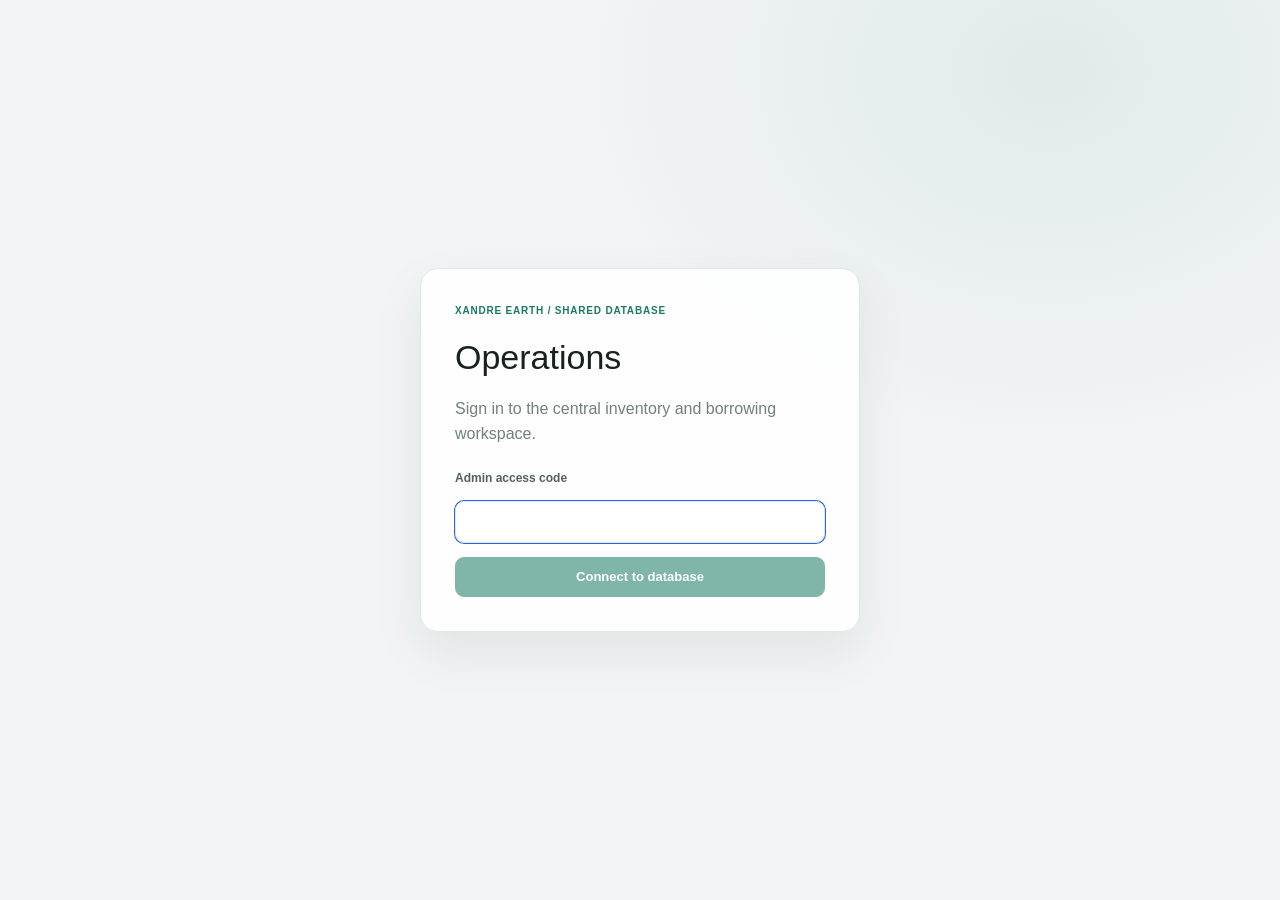
<file: site/index.html>
<!DOCTYPE html>
<html lang="en">
<head>
  <meta charset="UTF-8" />
  <meta name="viewport" content="width=device-width, initial-scale=1.0" />
  <meta name="description" content="Xandre Earth is an offline-first Windows inventory management system built with Electron, React, Prisma, Tailwind, and Framer Motion." />
  <title>Xandre Earth</title>
  <link rel="preconnect" href="https://fonts.googleapis.com" />
  <link rel="preconnect" href="https://fonts.gstatic.com" crossorigin />
  <link href="https://fonts.googleapis.com/css2?family=DM+Sans:wght@400;500;600;700&family=Space+Grotesk:wght@500;600;700&display=swap" rel="stylesheet" />
  <meta http-equiv="Content-Security-Policy" content="default-src 'self'; script-src 'self' 'unsafe-inline'; style-src 'self' 'unsafe-inline' https://fonts.googleapis.com; font-src 'self' https://fonts.gstatic.com; img-src 'self' data:; connect-src 'self' https://*.supabase.co">
  <link rel="icon" type="image/png" href="./icon-Dljq1-Uz.png" />
  <script type="module" crossorigin src="./main-DgoYyPtP.js"></script>
  <link rel="modulepreload" crossorigin href="./remoteSync-DKPFBC-O.js">
  <link rel="modulepreload" crossorigin href="./vendor-DUgXOgZO.js">
  <link rel="stylesheet" crossorigin href="./main-Dbz6bWvV.css">
</head>
<body class="bg-white text-slate-900 antialiased">
  <div id="root"></div>
  <script>
    // Polyfill `require` to avoid runtime ReferenceError from some CJS-leaning vendor code.
    if (typeof window.require === 'undefined') {
      // Minimal safe stub that returns an empty object for unknown modules.
      window.require = function() { return {}; };
    }
  </script>
</body>
</html>
</file>
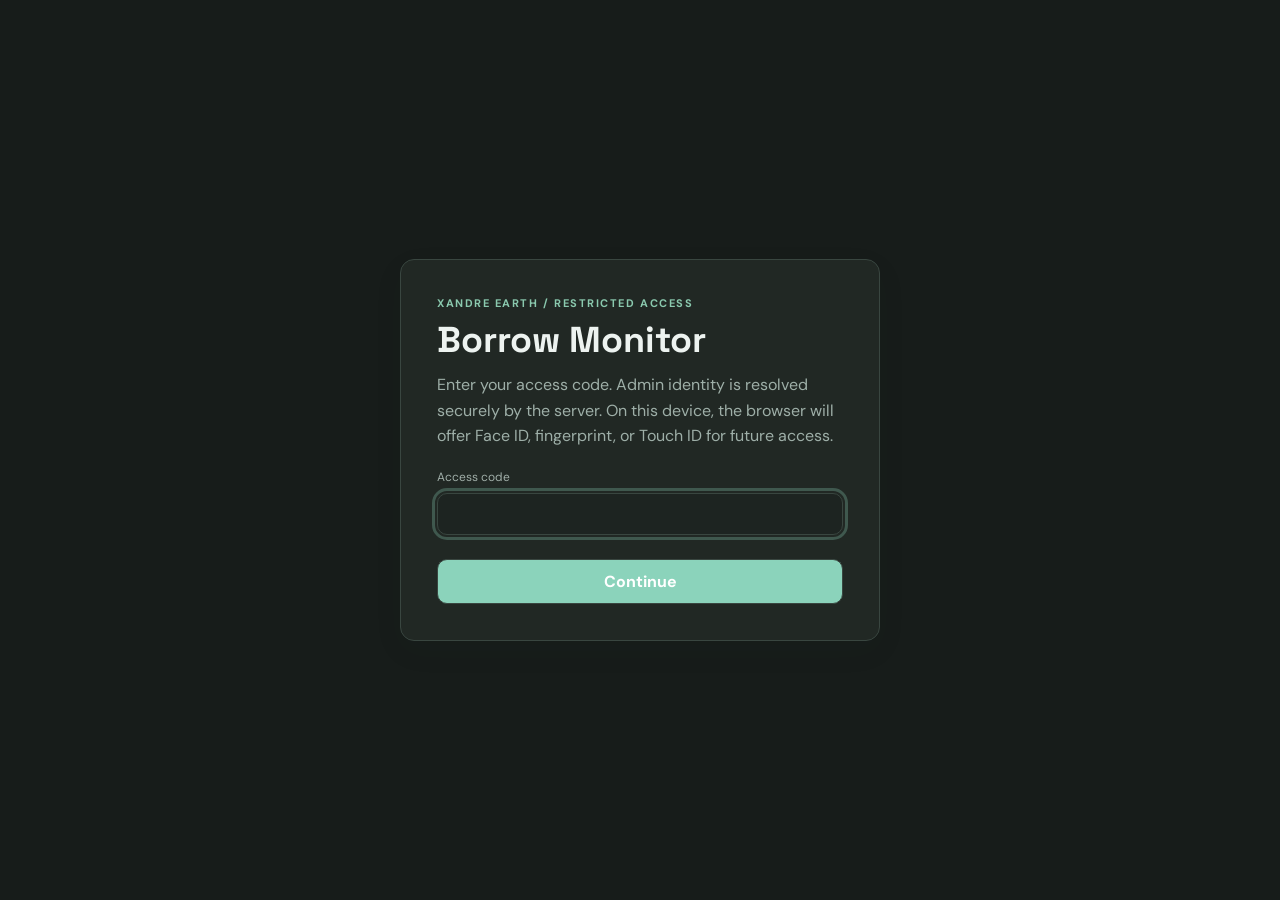
<file: site/borrow-dashboard.html>
<!DOCTYPE html>
<html lang="en">
<head>
  <meta charset="UTF-8" />
  <meta name="viewport" content="width=device-width, initial-scale=1.0" />
  <meta name="description" content="Remote Xandre Earth borrow monitor" />
  <title>Xandre Earth | Borrow Monitor</title>
  <script type="module" crossorigin src="./borrowDashboard-DJzR98Ar.js"></script>
  <link rel="modulepreload" crossorigin href="./remoteSync-DKPFBC-O.js">
  <link rel="modulepreload" crossorigin href="./vendor-DUgXOgZO.js">
  <link rel="stylesheet" crossorigin href="./borrowDashboard-B-9MvEcV.css">
</head>
<body>
  <div id="root"></div>
</body>
</html>
</file>
<file: site/main-Dbz6bWvV.css>
*,:before,:after,::backdrop{--tw-border-spacing-x:0;--tw-border-spacing-y:0;--tw-translate-x:0;--tw-translate-y:0;--tw-rotate:0;--tw-skew-x:0;--tw-skew-y:0;--tw-scale-x:1;--tw-scale-y:1;--tw-pan-x: ;--tw-pan-y: ;--tw-pinch-zoom: ;--tw-scroll-snap-strictness:proximity;--tw-gradient-from-position: ;--tw-gradient-via-position: ;--tw-gradient-to-position: ;--tw-ordinal: ;--tw-slashed-zero: ;--tw-numeric-figure: ;--tw-numeric-spacing: ;--tw-numeric-fraction: ;--tw-ring-inset: ;--tw-ring-offset-width:0px;--tw-ring-offset-color:#fff;--tw-ring-color:#3b82f680;--tw-ring-offset-shadow:0 0 #0000;--tw-ring-shadow:0 0 #0000;--tw-shadow:0 0 #0000;--tw-shadow-colored:0 0 #0000;--tw-blur: ;--tw-brightness: ;--tw-contrast: ;--tw-grayscale: ;--tw-hue-rotate: ;--tw-invert: ;--tw-saturate: ;--tw-sepia: ;--tw-drop-shadow: ;--tw-backdrop-blur: ;--tw-backdrop-brightness: ;--tw-backdrop-contrast: ;--tw-backdrop-grayscale: ;--tw-backdrop-hue-rotate: ;--tw-backdrop-invert: ;--tw-backdrop-opacity: ;--tw-backdrop-saturate: ;--tw-backdrop-sepia: ;--tw-contain-size: ;--tw-contain-layout: ;--tw-contain-paint: ;--tw-contain-style: }*,:before,:after{box-sizing:border-box;border:0 solid #e5e7eb}:before,:after{--tw-content:""}html,:host{-webkit-text-size-adjust:100%;tab-size:4;font-feature-settings:normal;font-variation-settings:normal;-webkit-tap-highlight-color:transparent;font-family:ui-sans-serif,system-ui,sans-serif,Apple Color Emoji,Segoe UI Emoji,Segoe UI Symbol,Noto Color Emoji;line-height:1.5}body{line-height:inherit;margin:0}hr{height:0;color:inherit;border-top-width:1px}abbr:where([title]){-webkit-text-decoration:underline dotted;text-decoration:underline dotted}h1,h2,h3,h4,h5,h6{font-size:inherit;font-weight:inherit}a{color:inherit;-webkit-text-decoration:inherit;text-decoration:inherit}b,strong{font-weight:bolder}code,kbd,samp,pre{font-feature-settings:normal;font-variation-settings:normal;font-family:ui-monospace,SFMono-Regular,Menlo,Monaco,Consolas,Liberation Mono,Courier New,monospace;font-size:1em}small{font-size:80%}sub,sup{vertical-align:baseline;font-size:75%;line-height:0;position:relative}sub{bottom:-.25em}sup{top:-.5em}table{text-indent:0;border-color:inherit;border-collapse:collapse}button,input,optgroup,select,textarea{font-feature-settings:inherit;font-variation-settings:inherit;font-family:inherit;font-size:100%;font-weight:inherit;line-height:inherit;letter-spacing:inherit;color:inherit;margin:0;padding:0}button,select{text-transform:none}button,input:where([type=button]),input:where([type=reset]),input:where([type=submit]){-webkit-appearance:button;background-color:#0000;background-image:none}:-moz-focusring{outline:auto}:-moz-ui-invalid{box-shadow:none}progress{vertical-align:baseline}::-webkit-inner-spin-button{height:auto}::-webkit-outer-spin-button{height:auto}[type=search]{-webkit-appearance:textfield;outline-offset:-2px}::-webkit-search-decoration{-webkit-appearance:none}::-webkit-file-upload-button{-webkit-appearance:button;font:inherit}summary{display:list-item}blockquote,dl,dd,h1,h2,h3,h4,h5,h6,hr,figure,p,pre{margin:0}fieldset{margin:0;padding:0}legend{padding:0}ol,ul,menu{margin:0;padding:0;list-style:none}dialog{padding:0}textarea{resize:vertical}input::-moz-placeholder{opacity:1;color:#9ca3af}textarea::-moz-placeholder{opacity:1;color:#9ca3af}input::placeholder,textarea::placeholder{opacity:1;color:#9ca3af}button,[role=button]{cursor:pointer}:disabled{cursor:default}img,svg,video,canvas,audio,iframe,embed,object{vertical-align:middle;display:block}img,video{max-width:100%;height:auto}[hidden]:where(:not([hidden=until-found])){display:none}input:where([type=text]),input:where(:not([type])),input:where([type=email]),input:where([type=url]),input:where([type=password]),input:where([type=number]),input:where([type=date]),input:where([type=datetime-local]),input:where([type=month]),input:where([type=search]),input:where([type=tel]),input:where([type=time]),input:where([type=week]),select:where([multiple]),textarea,select{appearance:none;--tw-shadow:0 0 #0000;background-color:#fff;border-width:1px;border-color:#6b7280;border-radius:0;padding:.5rem .75rem;font-size:1rem;line-height:1.5rem}input:where([type=text]):focus,input:where(:not([type])):focus,input:where([type=email]):focus,input:where([type=url]):focus,input:where([type=password]):focus,input:where([type=number]):focus,input:where([type=date]):focus,input:where([type=datetime-local]):focus,input:where([type=month]):focus,input:where([type=search]):focus,input:where([type=tel]):focus,input:where([type=time]):focus,input:where([type=week]):focus,select:where([multiple]):focus,textarea:focus,select:focus{outline-offset:2px;--tw-ring-inset:var(--tw-empty, );--tw-ring-offset-width:0px;--tw-ring-offset-color:#fff;--tw-ring-color:#2563eb;--tw-ring-offset-shadow:var(--tw-ring-inset) 0 0 0 var(--tw-ring-offset-width) var(--tw-ring-offset-color);--tw-ring-shadow:var(--tw-ring-inset) 0 0 0 calc(1px + var(--tw-ring-offset-width)) var(--tw-ring-color);box-shadow:var(--tw-ring-offset-shadow), var(--tw-ring-shadow), var(--tw-shadow);border-color:#2563eb;outline:2px solid #0000}input::-moz-placeholder{color:#6b7280;opacity:1}textarea::-moz-placeholder{color:#6b7280;opacity:1}::-webkit-datetime-edit-fields-wrapper{padding:0}::-webkit-date-and-time-value{min-height:1.5em;text-align:inherit}::-webkit-datetime-edit{display:inline-flex}::-webkit-datetime-edit{padding-top:0;padding-bottom:0}::-webkit-datetime-edit-year-field{padding-top:0;padding-bottom:0}::-webkit-datetime-edit-month-field{padding-top:0;padding-bottom:0}::-webkit-datetime-edit-day-field{padding-top:0;padding-bottom:0}::-webkit-datetime-edit-hour-field{padding-top:0;padding-bottom:0}::-webkit-datetime-edit-minute-field{padding-top:0;padding-bottom:0}::-webkit-datetime-edit-second-field{padding-top:0;padding-bottom:0}::-webkit-datetime-edit-millisecond-field{padding-top:0;padding-bottom:0}::-webkit-datetime-edit-meridiem-field{padding-top:0;padding-bottom:0}select{-webkit-print-color-adjust:exact;print-color-adjust:exact;background-image:url("data:image/svg+xml,%3csvg xmlns='http://www.w3.org/2000/svg' fill='none' viewBox='0 0 20 20'%3e%3cpath stroke='%236b7280' stroke-linecap='round' stroke-linejoin='round' stroke-width='1.5' d='M6 8l4 4 4-4'/%3e%3c/svg%3e");background-position:right .5rem center;background-repeat:no-repeat;background-size:1.5em 1.5em;padding-right:2.5rem}select:where([multiple]),select:where([size]:not([size="1"])){background-image:initial;background-position:initial;background-repeat:unset;background-size:initial;-webkit-print-color-adjust:unset;print-color-adjust:unset;padding-right:.75rem}input:where([type=checkbox]),input:where([type=radio]){appearance:none;-webkit-print-color-adjust:exact;print-color-adjust:exact;vertical-align:middle;-webkit-user-select:none;user-select:none;color:#2563eb;--tw-shadow:0 0 #0000;background-color:#fff;background-origin:border-box;border-width:1px;border-color:#6b7280;flex-shrink:0;width:1rem;height:1rem;padding:0;display:inline-block}input:where([type=checkbox]){border-radius:0}input:where([type=radio]){border-radius:100%}input:where([type=checkbox]):focus,input:where([type=radio]):focus{outline-offset:2px;--tw-ring-inset:var(--tw-empty, );--tw-ring-offset-width:2px;--tw-ring-offset-color:#fff;--tw-ring-color:#2563eb;--tw-ring-offset-shadow:var(--tw-ring-inset) 0 0 0 var(--tw-ring-offset-width) var(--tw-ring-offset-color);--tw-ring-shadow:var(--tw-ring-inset) 0 0 0 calc(2px + var(--tw-ring-offset-width)) var(--tw-ring-color);box-shadow:var(--tw-ring-offset-shadow), var(--tw-ring-shadow), var(--tw-shadow);outline:2px solid #0000}input:where([type=checkbox]):checked,input:where([type=radio]):checked{background-color:currentColor;background-position:50%;background-repeat:no-repeat;background-size:100% 100%;border-color:#0000}input:where([type=checkbox]):checked{background-image:url("data:image/svg+xml,%3csvg viewBox='0 0 16 16' fill='white' xmlns='http://www.w3.org/2000/svg'%3e%3cpath d='M12.207 4.793a1 1 0 010 1.414l-5 5a1 1 0 01-1.414 0l-2-2a1 1 0 011.414-1.414L6.5 9.086l4.293-4.293a1 1 0 011.414 0z'/%3e%3c/svg%3e")}@media (forced-colors:active){input:where([type=checkbox]):checked{appearance:auto}}input:where([type=radio]):checked{background-image:url("data:image/svg+xml,%3csvg viewBox='0 0 16 16' fill='white' xmlns='http://www.w3.org/2000/svg'%3e%3ccircle cx='8' cy='8' r='3'/%3e%3c/svg%3e")}@media (forced-colors:active){input:where([type=radio]):checked{appearance:auto}}input:where([type=checkbox]):checked:hover,input:where([type=checkbox]):checked:focus,input:where([type=radio]):checked:hover,input:where([type=radio]):checked:focus{background-color:currentColor;border-color:#0000}input:where([type=checkbox]):indeterminate{background-color:currentColor;background-image:url("data:image/svg+xml,%3csvg xmlns='http://www.w3.org/2000/svg' fill='none' viewBox='0 0 16 16'%3e%3cpath stroke='white' stroke-linecap='round' stroke-linejoin='round' stroke-width='2' d='M4 8h8'/%3e%3c/svg%3e");background-position:50%;background-repeat:no-repeat;background-size:100% 100%;border-color:#0000}@media (forced-colors:active){input:where([type=checkbox]):indeterminate{appearance:auto}}input:where([type=checkbox]):indeterminate:hover,input:where([type=checkbox]):indeterminate:focus{background-color:currentColor;border-color:#0000}input:where([type=file]){background:unset;border-color:inherit;font-size:unset;line-height:inherit;border-width:0;border-radius:0;padding:0}input:where([type=file]):focus{outline:1px solid buttontext;outline:1px auto -webkit-focus-ring-color}.container{width:100%}@media (width>=640px){.container{max-width:640px}}@media (width>=768px){.container{max-width:768px}}@media (width>=1024px){.container{max-width:1024px}}@media (width>=1280px){.container{max-width:1280px}}@media (width>=1536px){.container{max-width:1536px}}.visible{visibility:visible}.collapse{visibility:collapse}.static{position:static}.fixed{position:fixed}.relative{position:relative}.block{display:block}.inline-block{display:inline-block}.flex{display:flex}.table{display:table}.grid{display:grid}.transform{transform:translate(var(--tw-translate-x), var(--tw-translate-y)) rotate(var(--tw-rotate)) skewX(var(--tw-skew-x)) skewY(var(--tw-skew-y)) scaleX(var(--tw-scale-x)) scaleY(var(--tw-scale-y))}.resize{resize:both}.border{border-width:1px}.bg-white{--tw-bg-opacity:1;background-color:rgb(255 255 255/var(--tw-bg-opacity,1))}.uppercase{text-transform:uppercase}.text-slate-900{--tw-text-opacity:1;color:rgb(15 23 42/var(--tw-text-opacity,1))}.antialiased{-webkit-font-smoothing:antialiased;-moz-osx-font-smoothing:grayscale}.blur{--tw-blur:blur(8px);filter:var(--tw-blur) var(--tw-brightness) var(--tw-contrast) var(--tw-grayscale) var(--tw-hue-rotate) var(--tw-invert) var(--tw-saturate) var(--tw-sepia) var(--tw-drop-shadow)}.filter{filter:var(--tw-blur) var(--tw-brightness) var(--tw-contrast) var(--tw-grayscale) var(--tw-hue-rotate) var(--tw-invert) var(--tw-saturate) var(--tw-sepia) var(--tw-drop-shadow)}.transition{transition-property:color,background-color,border-color,text-decoration-color,fill,stroke,opacity,box-shadow,transform,filter,-webkit-backdrop-filter,backdrop-filter;transition-duration:.15s;transition-timing-function:cubic-bezier(.4,0,.2,1)}:root{--lightningcss-light: ;--lightningcss-dark:initial;color-scheme:dark;color:#f8fafc;background-color:#0f172a;font-family:Inter,ui-sans-serif,system-ui,-apple-system,BlinkMacSystemFont,Segoe UI,sans-serif}.app-shell.theme-light{color:#0f172a!important;background:#fff!important}.app-shell.theme-light .icon-nav-button{color:#1e40af;border-color:#1e40af}.app-shell.theme-light .icon-nav-button[data-active=true]{color:#1e40af;background:#dbeafe}.app-shell.theme-light .ledger-header-title,.app-shell.theme-light .ledger-header th{color:#0f172a!important}.app-shell.theme-dark{color:#f8fafc!important;background:#090d16!important}.borrow-monitor-panel{color:#fff}.app-shell.theme-light .borrow-monitor-panel,.app-shell.theme-light .borrow-monitor-panel input,.app-shell.theme-light .borrow-monitor-panel select,.app-shell.theme-light .borrow-monitor-panel textarea,.app-shell.theme-light .borrow-monitor-panel .borrow-quantity-input{color:#000!important;background:#fff!important}.app-shell.theme-light .borrow-monitor-panel input::-moz-placeholder{color:#475569!important}.app-shell.theme-light .borrow-monitor-panel textarea::-moz-placeholder{color:#475569!important}.app-shell.theme-light .borrow-monitor-panel input::placeholder,.app-shell.theme-light .borrow-monitor-panel textarea::placeholder{color:#475569!important}.app-shell.theme-light .borrow-monitor-panel .borrow-register-table th,.app-shell.theme-light .borrow-monitor-panel .borrow-register-table td,.app-shell.theme-light .borrow-monitor-panel .borrow-register-table td span,.app-shell.theme-light .borrow-monitor-panel .borrow-register-table td div{color:#000!important}.app-shell.theme-light .borrow-monitor-panel .borrow-register-table .borrow-register-pin-selection,.app-shell.theme-light .borrow-monitor-panel .borrow-register-table .borrow-register-pin-operator,.app-shell.theme-light .borrow-monitor-panel .borrow-register-table .borrow-register-pin-item,.app-shell.theme-light .borrow-monitor-panel .borrow-register-table .borrow-register-pin-resolution{background:#fff!important}.app-shell.theme-dark .borrow-monitor-panel .borrow-register-table .borrow-register-pin-selection,.app-shell.theme-dark .borrow-monitor-panel .borrow-register-table .borrow-register-pin-operator,.app-shell.theme-dark .borrow-monitor-panel .borrow-register-table .borrow-register-pin-item,.app-shell.theme-dark .borrow-monitor-panel .borrow-register-table .borrow-register-pin-resolution{background:#010605!important}.app-shell.theme-light .borrow-monitor-panel .metadata-tag{color:#475569!important}.app-shell.theme-dark .borrow-monitor-panel .metadata-tag{color:#94a3b8!important}.app-shell.theme-light .borrow-monitor-panel .item-search-suggestion{color:#000!important;background:#fff!important;border-color:#0f766e!important}.app-shell.theme-light .borrow-search-results{background:#fff!important}.app-shell.theme-light .borrow-monitor-panel .item-search-suggestion span,.app-shell.theme-light .borrow-monitor-panel .item-search-suggestion div{color:#000!important}.app-shell.theme-light .borrow-monitor-panel .item-search-suggestion .metadata-tag{color:#475569!important}.app-shell.theme-light .borrow-monitor-panel .item-search-suggestion .borrow-inline-add input{color:#000!important;background:#fff!important}.app-shell.theme-dark .borrow-monitor-panel .item-search-suggestion{color:#fff!important;background:#020d0a!important;border-color:#0fc!important}.app-shell.theme-dark .borrow-search-results{background:#010605!important}.app-shell.theme-dark .borrow-monitor-panel .item-search-suggestion span,.app-shell.theme-dark .borrow-monitor-panel .item-search-suggestion div{color:#fff!important}.app-shell.theme-dark .borrow-monitor-panel .item-search-suggestion .metadata-tag{color:#94a3b8!important}.selected-borrow-list{color:#fff}.app-shell.theme-light .selected-borrow-list{color:#000!important;background:#fff!important}.app-shell.theme-light .selected-borrow-list .selected-borrow-item-label,.app-shell.theme-light .selected-borrow-list .selected-borrow-empty{color:#000!important}.app-shell.theme-light .selected-borrow-list .selected-borrow-available{color:#475569!important}.app-shell.theme-dark .selected-borrow-list{color:#fff!important;background:#020d0a!important}.app-shell.theme-dark .selected-borrow-list .selected-borrow-item-label{color:#fff!important}.app-shell.theme-dark .selected-borrow-list .selected-borrow-available,.app-shell.theme-dark .selected-borrow-list .selected-borrow-empty{color:#cbd5e1!important}.app-shell.theme-light .borrow-monitor-panel .borrow-inline-add input,.app-shell.theme-light .borrow-monitor-panel .borrow-quantity-input{color:#000!important;background:#fff!important}.app-shell.theme-dark .borrow-monitor-panel .borrow-inline-add input,.app-shell.theme-dark .borrow-monitor-panel .borrow-quantity-input{color:#fff!important;background:#020d0a!important}.app-shell.theme-light .borrow-register-table thead tr{background:#f8fafc!important}.app-shell.theme-dark .borrow-register-table thead tr{background:#06231f!important}html{scroll-behavior:smooth}body{color:#000;background:#fff;min-height:100vh;margin:0}*{box-sizing:border-box}::selection{color:#0f172a;background:#38bdf82e}button,input,select,textarea{transition:all .24s}input::-moz-placeholder{color:#94a3b8;opacity:1}textarea::-moz-placeholder{color:#94a3b8;opacity:1}input::placeholder,textarea::placeholder{color:#94a3b8;opacity:1}input:disabled,select:disabled,textarea:disabled{color:#cbd5e1;opacity:1;background-color:#1e293b}[style*="rgb(1, 6, 5)"],[style*="rgb(2, 13, 10)"],[style*="rgb(2, 18, 21)"],[style*="rgb(15, 23, 42)"],[style*="rgb(17, 24, 39)"],[style*="rgb(2, 6, 23)"],[style*=\#010605],[style*=\#020d0a],[style*=\#021215],[style*=\#0f172a],[style*=\#111827],[style*=\#020617],.nav-control-label{color:#fff!important}.dashboard-header{border-bottom:2px solid #0fc;justify-content:space-between;align-items:flex-start;gap:16px;margin-bottom:20px;padding-bottom:16px;display:flex;position:relative}.dashboard-header-main{flex-direction:column;gap:6px;min-width:0;display:flex}.dashboard-header-controls{flex-direction:column;justify-content:center;align-items:flex-end;gap:8px;min-width:0;display:flex}.dashboard-header-top-row,.dashboard-header-bottom-row,.auth-control-row{flex-wrap:wrap;justify-content:flex-end;align-items:center;gap:8px;display:flex}.dashboard-header-top-row{width:100%;min-height:34px;padding-right:48px;position:relative}.dashboard-header-bottom-row{justify-content:flex-end;width:100%}.header-location-selector{width:160px}.auth-control-row{white-space:nowrap;flex-wrap:nowrap;justify-content:flex-end}.header-input-shell{align-items:center;min-height:34px;display:inline-flex;position:relative}.header-input-shell input,.header-input-shell select,.utility-button,.icon-nav-button,.auth-admin-button,.role-clear-button{height:34px;min-height:34px}.header-input-shell input,.header-input-shell select{color:#0fc;background:#021215;border:1px solid #0f766e;border-radius:8px;width:100%;height:34px;min-height:34px;padding:0 10px 0 34px;font-size:12px}.header-input-shell .scan-icon{color:#7dd3fc;pointer-events:none;font-size:12px;position:absolute;left:10px}.utility-button,.role-clear-button,.auth-admin-button{white-space:nowrap;border-radius:8px;justify-content:center;align-items:center;padding:0 10px;font-size:12px;line-height:1;display:inline-flex}.utility-button,.role-clear-button{color:#94a3b8;cursor:pointer;background:0 0;border:1px solid #334155}.auth-admin-button{color:#67e8f9;cursor:pointer;background:0 0;border:1px solid #22d3ee;box-shadow:0 0 0 1px #22d3ee40}.auth-admin-button:hover,.auth-admin-button:focus-visible{box-shadow:0 0 0 1px #22d3ee80,0 0 12px #22d3ee33}.role-clear-button{color:#cbd5e1;border-color:#475569}.icon-nav-button{color:#0fc;cursor:pointer;background:0 0;border:1px solid #0fc;border-radius:8px;width:34px;height:34px;padding:0;font-size:17px;line-height:1;position:relative}.icon-nav-button[data-active=true]{color:#020d0a;background:#0fc}.icon-nav-button.danger{color:#f36;border-color:#f36}.icon-nav-button.danger[data-active=true]{color:#fff;background:#f36}.header-mode-toggle{color:#f8fafc;cursor:pointer;background:0 0;border:1px solid #475569;border-radius:8px;justify-content:center;align-items:center;width:38px;height:34px;font-size:16px;display:inline-flex;position:absolute;top:0;right:0}.header-mode-toggle:hover,.header-mode-toggle:focus-visible{border-color:#67e8f9;box-shadow:0 0 12px #67e8f933}.sync-warning-badge{color:#fbbf24;background:#fb923c14;border:1px solid #fb923c40;border-radius:9999px;align-items:center;gap:6px;padding:4px 8px;font-size:11px;font-weight:600;display:inline-flex}.sync-warning-badge .dot{background:#f59e0b;border-radius:50%;width:7px;height:7px;box-shadow:0 0 8px #f59e0bcc}.inventory-row-hover{transition:background-color .2s,border-color .2s,box-shadow .2s,transform .2s}.inventory-row-hover:hover,.inventory-row-hover.selected{background:#0ea5e90a;border-color:#67e8f9b3;box-shadow:inset 0 0 0 1px #67e8f933,0 0 12px #67e8f914}.metadata-tag{color:#94a3b8}.search-box-with-scan{position:relative}.search-box-with-scan .scan-icon{color:#7dd3fc;pointer-events:none;font-size:12px;position:absolute;top:50%;left:10px;transform:translateY(-50%)}.search-box-with-scan input{color:#fff;background:#020d0a;border:1px solid #0fc;border-radius:8px;width:100%;height:34px;min-height:34px;padding:0 10px 0 32px}.optional-compact-toggle{color:#cbd5e1!important;border-color:#475569!important}.item-search-suggestion{transition:border-color .2s,box-shadow .2s,background-color .2s}.item-search-suggestion:hover,.item-search-suggestion:focus-visible{background:#0f172ab3;border-color:#67e8f9b3;box-shadow:0 0 12px #67e8f91f}.borrow-register-table-wrap{border:1px solid #00ffcc59;width:100%;position:relative;overflow-x:auto}.borrow-register-table{min-width:1120px}.borrow-register-table .borrow-register-pin-selection,.borrow-register-table .borrow-register-pin-operator,.borrow-register-table .borrow-register-pin-item,.borrow-register-table .borrow-register-pin-resolution{z-index:4;background:#010605;position:sticky}.borrow-register-table .borrow-register-pin-selection{width:42px;min-width:42px;left:0}.borrow-register-table .borrow-register-pin-operator{width:190px;min-width:190px;left:42px}.borrow-register-table .borrow-register-pin-item{min-width:360px;left:232px}.borrow-register-table thead .borrow-register-pin-selection,.borrow-register-table thead .borrow-register-pin-operator,.borrow-register-table thead .borrow-register-pin-item,.borrow-register-table thead .borrow-register-pin-resolution{z-index:6;background:#06231f}.borrow-register-table .borrow-register-pin-resolution{min-width:170px;right:0;box-shadow:-4px 0 8px #00000047}.icon-nav-button:after{content:attr(data-label);z-index:20;color:#fff;letter-spacing:.04em;pointer-events:none;opacity:0;background:#020d0a;border:1px solid #365248;min-width:max-content;padding:6px 8px;font-size:10px;font-weight:600;transition:opacity .16s,transform .16s;position:absolute;top:calc(100% + 8px);right:0;transform:translateY(-3px)}.icon-nav-button:hover:after,.icon-nav-button:focus-visible:after{opacity:1;transform:translateY(0)}.ledger-header-title,.ledger-header th{color:#000!important}button:hover,input:hover,select:hover,textarea:hover{transform:translateY(-1px)}::-webkit-scrollbar{width:8px;height:8px}::-webkit-scrollbar-track{background:#f8fafc}::-webkit-scrollbar-thumb{background:#cbd5e1;border-radius:9999px}::-webkit-scrollbar-thumb:hover{background:#94a3b8}.card-glow{background:#ffffffeb;border:1px solid #0f172a14;border-radius:28px;box-shadow:0 18px 45px #0f172a14}:root{font-synthesis:none;text-rendering:optimizelegibility;--lightningcss-light:initial;--lightningcss-dark: ;color-scheme:light;font-family:DM Sans,Segoe UI,sans-serif}body{color:#17221f;background:#f2f4f5;font-family:DM Sans,Segoe UI,sans-serif}.app-shell{--canvas:#f2f4f5;--surface:#ffffffe0;--surface-solid:#fff;--surface-muted:#f6f8f7;--ink:#17221f;--muted:#71807b;--border:#e0e7e4;--accent:#197a65;--accent-soft:#e7f3ef;--shadow:0 12px 32px #1830280e;max-width:1920px;min-height:100vh;margin:0 auto;transition:background-color .22s,color .22s;color:var(--ink)!important;background-color:var(--canvas)!important;background-image:radial-gradient(at 90% 0,#197a650f,#0000 34%)!important;padding:28px!important;font-family:DM Sans,Segoe UI,sans-serif!important}.app-shell.theme-light{--lightningcss-light:initial;--lightningcss-dark: ;color-scheme:light;--canvas:#f2f4f5;--surface:#ffffffe0;--surface-solid:#fff;--surface-muted:#f6f8f7;--ink:#17221f;--muted:#71807b;--border:#e0e7e4;--accent:#197a65;--accent-soft:#e7f3ef;--shadow:0 12px 32px #1830280e}.app-shell.theme-dark{--lightningcss-light: ;--lightningcss-dark:initial;color-scheme:dark;--canvas:#171c1a;--surface:#222a26f0;--surface-solid:#222a26;--surface-muted:#1d2421;--ink:#edf3f0;--muted:#a0aea8;--border:#394640;--accent:#8bd3bb;--accent-soft:#293e36;--shadow:0 14px 36px #0000002e}.app-shell h1,.app-shell h2,.app-shell h3,.app-shell h4{color:var(--ink);letter-spacing:0;font-family:Space Grotesk,DM Sans,sans-serif}.app-shell .dashboard-header{border:1px solid var(--border);box-shadow:var(--shadow);-webkit-backdrop-filter:blur(18px);backdrop-filter:blur(18px);border-radius:18px;align-items:center;gap:24px;margin:0 0 28px;padding:22px 24px;background:var(--surface)!important}.app-shell .dashboard-header-main{gap:7px}.app-shell .dashboard-header-main h1{font-weight:600;color:var(--ink)!important;font-family:Space Grotesk,sans-serif!important;font-size:22px!important}.app-shell .dashboard-header-main>span,.app-shell .dashboard-header-main>div:not(.sync-warning-badge){color:var(--muted)!important}.app-shell .dashboard-header-bottom-row{border-top:1px solid var(--border);padding-top:10px}.app-shell .header-input-shell input,.app-shell .header-input-shell select,.app-shell input,.app-shell select,.app-shell textarea{min-height:40px;box-shadow:none;font:inherit;border:1px solid var(--border)!important;background:var(--surface-solid)!important;color:var(--ink)!important;border-radius:10px!important}.app-shell textarea{min-height:88px}.app-shell input::-moz-placeholder{color:var(--muted)!important}.app-shell textarea::-moz-placeholder{color:var(--muted)!important}.app-shell input::placeholder,.app-shell textarea::placeholder{color:var(--muted)!important}.app-shell input:focus,.app-shell select:focus,.app-shell textarea:focus{outline:3px solid color-mix(in srgb, var(--accent) 16%, transparent);outline-offset:1px;border-color:var(--accent)!important}.app-shell button{border:1px solid var(--border);background:var(--surface-solid);min-height:36px;color:var(--ink);box-shadow:none;border-radius:10px;font-family:DM Sans,sans-serif;font-weight:600;transition:background-color .16s,border-color .16s,box-shadow .16s,transform .16s}.app-shell button:hover:not(:disabled){border-color:color-mix(in srgb, var(--accent) 35%, var(--border));background-color:var(--surface-muted);transform:translateY(-1px);box-shadow:0 4px 12px #18302814}.app-shell button:focus-visible{outline:3px solid color-mix(in srgb, var(--accent) 30%, transparent);outline-offset:2px}.app-shell .icon-nav-button{width:40px;height:40px;color:var(--muted);border:1px solid #0000;border-radius:12px;font-size:18px}.app-shell .icon-nav-button[data-active=true]{box-shadow:inset 0 0 0 1px color-mix(in srgb, var(--accent) 10%, transparent);border-color:#0000;background:var(--accent-soft)!important;color:var(--accent)!important}.app-shell .icon-nav-button.danger,.app-shell .icon-nav-button.danger[data-active=true]{color:#c65353}.app-shell .header-mode-toggle{border-color:var(--border);width:40px;height:40px;color:var(--muted);border-radius:12px}.app-shell .sync-warning-badge{color:#8b5d12;border-radius:10px}.app-shell>div[style*="grid-template-columns: 1fr 390px"]{grid-template-columns:minmax(0,1fr) minmax(300px,390px)!important;gap:22px!important}.app-shell table{border-spacing:0;color:var(--ink);border-radius:12px;overflow:hidden;border-color:var(--border)!important}.app-shell th{letter-spacing:.06em;font-size:10px;font-weight:700;border-color:var(--border)!important;background:var(--surface-muted)!important;color:var(--muted)!important;padding:12px 10px!important}.app-shell td{border-color:var(--border)!important;color:var(--ink)!important;padding:10px!important}.app-shell tbody tr{background:var(--surface-solid);transition:background-color .14s}.app-shell tbody tr:hover{background:var(--surface-muted)}.app-shell .borrow-register-table-wrap{background:var(--surface-solid);box-shadow:var(--shadow);border-radius:14px;border-color:var(--border)!important}.app-shell .borrow-register-table .borrow-register-pin-selection,.app-shell .borrow-register-table .borrow-register-pin-operator,.app-shell .borrow-register-table .borrow-register-pin-item,.app-shell .borrow-register-table .borrow-register-pin-resolution{background:var(--surface-solid)!important}.app-shell .borrow-register-table thead .borrow-register-pin-selection,.app-shell .borrow-register-table thead .borrow-register-pin-operator,.app-shell .borrow-register-table thead .borrow-register-pin-item,.app-shell .borrow-register-table thead .borrow-register-pin-resolution{background:var(--surface-muted)!important}.app-shell [style*="rgb(1, 6, 5)"],.app-shell [style*="rgb(2, 13, 10)"],.app-shell [style*="rgb(2, 18, 21)"]{box-shadow:var(--shadow);background-color:var(--surface-solid)!important;border-color:var(--border)!important;color:var(--ink)!important}.app-shell [style*="rgb(0, 255, 204)"],.app-shell [style*="rgb(255, 204, 0)"]{border-color:var(--border)!important}.app-shell [style*="rgb(255, 204, 0)"],.app-shell [style*="rgb(0, 255, 204)"],.app-shell [style*="rgb(136, 160, 144)"]{color:var(--muted)!important}.app-shell button[style*="background: rgb(255, 204, 0)"],.app-shell button[style*="background: rgb(0, 255, 204)"]{border-color:var(--accent)!important;background:var(--accent)!important;color:#fff!important}.app-shell .icon-nav-button:after{border:1px solid var(--border);background:var(--surface-solid);color:var(--ink);box-shadow:var(--shadow);letter-spacing:0;border-radius:8px;padding:7px 10px;font-size:11px}.app-shell .card-glow{border:1px solid var(--border);background:var(--surface);box-shadow:var(--shadow);border-radius:16px}@media (width<=900px){.app-shell{padding:16px!important}.app-shell .dashboard-header{flex-direction:column;align-items:stretch;padding:18px}.app-shell .dashboard-header-controls{align-items:stretch}.app-shell .dashboard-header-top-row,.app-shell .dashboard-header-bottom-row{justify-content:flex-start}.app-shell>div[style*="grid-template-columns: 1fr 390px"]{grid-template-columns:minmax(0,1fr)!important}.app-shell .borrow-monitor-layout{min-width:0;grid-template-columns:minmax(0,1fr)!important}.app-shell .borrow-monitor-panel{width:100%;min-width:0}.app-shell .borrow-register-table-wrap{max-width:100%}}@media (width<=560px){.app-shell{padding:10px!important}.app-shell .dashboard-header{border-radius:14px;gap:16px;padding:16px}.app-shell .dashboard-header-top-row,.app-shell .dashboard-header-bottom-row,.app-shell .auth-control-row{flex-wrap:wrap;justify-content:flex-start}.app-shell .auth-control-row{white-space:normal}.app-shell .header-location-selector{width:100%}.app-shell table{min-width:760px}.app-shell>div[style*="grid-template-columns: 1fr 390px"]>div:first-child table{width:100%;min-width:0;max-width:100%;display:block;overflow-x:auto}.app-shell>div[style*="grid-template-columns: 1fr 390px"]>div:first-child>div:first-child>div:first-child,.app-shell>div[style*="grid-template-columns: 1fr 390px"]>div:first-child>div:first-child>div:nth-child(2){flex-direction:column;align-items:stretch!important}.app-shell>div[style*="grid-template-columns: 1fr 390px"]>div:first-child>div:first-child>div:nth-child(2)>div{flex-wrap:wrap}}@media (prefers-reduced-motion:reduce){.app-shell *,.app-shell :before,.app-shell :after{scroll-behavior:auto!important;transition-duration:.01ms!important;animation-duration:.01ms!important;animation-iteration-count:1!important}}.web-access-screen{color:#17221f;background:radial-gradient(at 82% 8%,#197a6514,#0000 32%),#f2f4f5;place-items:center;min-height:100vh;padding:24px;display:grid}.web-access-panel{background:#ffffffe6;border:1px solid #e0e7e4;border-radius:18px;gap:14px;width:min(440px,100%);padding:34px;display:grid;box-shadow:0 20px 50px #18302814}.web-access-panel h1,.web-main-header h1,.web-section-heading h2{color:#17221f;letter-spacing:0;margin:0;font-family:Space Grotesk,DM Sans,sans-serif}.web-access-panel h1{font-size:34px}.web-access-panel>p:not(.web-eyebrow){color:#71807b;margin:0 0 8px;line-height:1.55}.web-eyebrow,.web-section-heading>div>span{color:#197a65;letter-spacing:.08em;margin:0;font-size:10px;font-weight:700}.web-access-panel label,.web-form-panel label{color:#52615b;gap:6px;font-size:12px;font-weight:600;display:grid}.web-access-panel input,.web-form-panel input,.web-form-panel select{color:#17221f;width:100%;min-height:40px;font:inherit;background:#fff;border:1px solid #e0e7e4;border-radius:9px;padding:8px 10px}.web-access-panel button,.web-form-panel>button,.web-borrows-panel button{color:#fff;cursor:pointer;background:#197a65;border:1px solid #197a65;border-radius:9px;min-height:40px;padding:9px 14px;font:600 13px DM Sans,sans-serif}.web-access-panel button:disabled,.web-main-shell button:disabled{cursor:not-allowed;opacity:.55}.web-main-shell{max-width:none;padding:24px clamp(18px,3vw,44px) 40px!important}.web-main-header{border-bottom:1px solid #e0e7e4;justify-content:space-between;align-items:center;gap:20px;padding:4px 0 22px;display:flex}.web-main-header h1{margin-top:5px;font-size:24px;font-weight:600}.web-main-header>div:first-child>p:last-child{color:#71807b;margin:5px 0 0;font-size:13px}.web-main-actions{align-items:center;gap:8px;display:flex}.web-main-actions button,.web-quiet-action{color:#34433d;cursor:pointer;background:#fff;border:1px solid #e0e7e4;border-radius:9px;min-height:36px;padding:7px 11px;font:600 12px DM Sans,sans-serif}.web-connection{color:#52615b;align-items:center;gap:7px;margin-right:8px;font-size:12px;display:inline-flex}.web-connection span{background:#2e9a70;border-radius:50%;width:7px;height:7px}.web-status{color:#52615b;margin:16px 0;font-size:12px}.web-status-error{color:#a13f3f}.web-metrics{grid-template-columns:repeat(3,minmax(0,1fr));gap:12px;margin-bottom:18px;display:grid}.web-metrics>div,.web-surface{background:#ffffffe6;border:1px solid #e0e7e4;border-radius:14px;box-shadow:0 10px 28px #1830280b}.web-metrics>div{gap:8px;padding:15px 17px;display:grid}.web-metrics span{color:#71807b;font-size:12px}.web-metrics strong{color:#17221f;font:600 25px Space Grotesk,sans-serif}.web-workspace-grid{grid-template-columns:minmax(0,1fr) 340px;align-items:start;gap:16px;display:grid}.web-inventory-panel,.web-borrows-panel{min-width:0;overflow:hidden}.web-side-stack{gap:16px;display:grid}.web-section-heading{border-bottom:1px solid #e7ece9;justify-content:space-between;align-items:center;gap:12px;padding:17px 18px;display:flex}.web-section-heading h2{margin-top:4px;font-size:17px;font-weight:600}.web-section-heading>span{color:#71807b;font-size:11px}.web-table-wrap{max-width:100%;overflow-x:auto}.web-table-wrap table{border-collapse:collapse;width:100%;min-width:620px}.web-table-wrap th,.web-table-wrap td{color:#34433d;text-align:left;white-space:nowrap;border-bottom:1px solid #edf0ef;padding:12px 14px;font-size:12px}.web-table-wrap th{color:#71807b;background:#f8faf9;font-size:10px;font-weight:700}.web-table-wrap td strong,.web-table-wrap td small{display:block}.web-table-wrap td strong{color:#17221f;font-weight:600}.web-table-wrap td small{color:#84918c;margin-top:3px;font-size:10px}.web-table-wrap tbody tr:hover{background:#f8fbf9}.web-empty{color:#71807b!important;text-align:center!important;padding:24px!important}.web-form-panel{gap:12px;padding-bottom:16px;display:grid}.web-form-panel .web-section-heading{margin-bottom:2px}.web-form-panel>label,.web-form-panel>button{margin-left:16px;margin-right:16px}.web-borrows-panel{margin-top:16px}@media (width<=920px){.web-workspace-grid{grid-template-columns:minmax(0,1fr)}.web-side-stack{grid-template-columns:repeat(2,minmax(0,1fr))}}@media (width<=620px){.web-main-shell{padding:14px 12px 28px!important}.web-main-header{flex-direction:column;align-items:flex-start}.web-main-actions{flex-wrap:wrap;width:100%}.web-side-stack,.web-metrics{grid-template-columns:minmax(0,1fr)}.web-metrics{gap:8px}.web-access-panel{padding:24px}}
</file>
<file: site/borrowDashboard-B-9MvEcV.css>
@import "https://fonts.googleapis.com/css2?family=DM+Sans:wght@400;500;600;700&family=Space+Grotesk:wght@500;600;700&display=swap";:root{color:#e8f0ec;font-synthesis:none;background:#0b1110;font-family:DM Sans,sans-serif}*{box-sizing:border-box}body{background:linear-gradient(135deg,#0b1110 0%,#14201c 48%,#0e1715 100%);min-width:320px;margin:0}button,input{font:inherit}.dashboard-shell{max-width:1440px;margin:0 auto;padding:48px clamp(20px,4vw,64px)}.dashboard-shell.theme-light{color:#10211c;background:#f2f7f4}.dashboard-shell.theme-light .panel{background:#fffffff2;border-color:#cfe0d8;box-shadow:0 18px 40px #1f3b3014}.dashboard-shell.theme-light .panel-heading{background:#e9f4edf2;border-color:#cfe0d8}.dashboard-shell.theme-light .panel-heading input,.dashboard-shell.theme-light .identity-editor input,.dashboard-shell.theme-light .feedback-body textarea{color:#10211c;background:#f7faf8;border-color:#bfd7cd}.dashboard-shell.theme-light th,.dashboard-shell.theme-light td,.dashboard-shell.theme-light .subhead,.dashboard-shell.theme-light .feedback-body,.dashboard-shell.theme-light .activity-list small,.dashboard-shell.theme-light .identity-editor,.dashboard-shell.theme-light .empty,.dashboard-shell.theme-light .alert-item small{color:#253c37}.dashboard-shell.theme-light .eyebrow,.dashboard-shell.theme-light .metrics .accent,.dashboard-shell.theme-light .status.active,.dashboard-shell.theme-light .identity-editor strong,.dashboard-shell.theme-light .feedback-items strong,.dashboard-shell.theme-light .alert-item strong{color:#1d4f40}.dashboard-shell.theme-light .connection{color:#21483f;border-color:#bdd6cf}.dashboard-shell.theme-light .connection.online{color:#1d7d59;border-color:#57b782}.auth-shell.theme-light{background:linear-gradient(135deg,#edf6ef 0%,#e7f1eb 48%,#eef6f3 100%)}.auth-shell.theme-light .auth-panel{background:#fff;border-color:#cfe0d8;box-shadow:0 24px 80px #24483f1f}.auth-shell.theme-light .auth-panel label,.auth-shell.theme-light .auth-panel input,.auth-shell.theme-light .auth-panel select{color:#10211c}.auth-shell.theme-light .auth-panel input,.auth-shell.theme-light .auth-panel select{background:#f7faf8;border-color:#bfd7cd}.dashboard-header{border-bottom:1px solid #365248;justify-content:space-between;align-items:end;gap:32px;padding-bottom:32px;display:flex}.auth-shell{background:linear-gradient(135deg,#0b1110 0%,#14201c 48%,#0e1715 100%);place-items:center;min-height:100vh;padding:24px;display:grid}.auth-panel{background:#111a17;border:1px solid #365248;width:min(480px,100%);padding:34px;box-shadow:0 24px 80px #00000047}.auth-panel label{color:#9eafa8;margin-top:20px;font-size:12px;display:block}.auth-panel input,.auth-panel select{color:#e8f0ec;background:#0b1110;border:1px solid #446457;width:100%;margin-top:8px;padding:12px;display:block}.primary-action{width:100%;margin-top:24px}.developer-tools{border-top:1px solid #365248;margin-top:30px;padding-top:22px}.developer-tools>div{gap:8px;margin-top:10px;display:flex}.developer-tools button{padding:8px;font-size:11px}.auth-status{color:#f5d98d;margin-top:18px;font-size:12px;line-height:1.5}.eyebrow{color:#8ac9ae;letter-spacing:.14em;margin:0 0 10px;font-size:11px;font-weight:700}h1,h2{letter-spacing:0;margin:0;font-family:Space Grotesk,sans-serif}h1{font-size:clamp(36px,5vw,68px);line-height:.98}h2{font-size:21px}.subhead{color:#9eafa8;max-width:520px;margin:16px 0 0;line-height:1.6}.header-actions{flex-wrap:wrap;justify-content:flex-end;align-items:center;gap:14px;display:flex}.connection{color:#9eafa8;border:1px solid #436558;padding:9px 12px;font-size:11px}.connection.online{color:#9ee2bb;border-color:#4b9e70}button{color:#13200f;cursor:pointer;background:#d8f26d;border:0;padding:11px 16px;font-weight:700}button:disabled{opacity:.5;cursor:wait}.notice{color:#f5d98d;background:#846c361f;border:1px solid #846c36;margin:24px 0 0;padding:14px 16px}.metrics{background:#365248;border:1px solid #365248;grid-template-columns:repeat(5,minmax(0,1fr));gap:1px;margin:36px 0;display:grid}.metrics div{background:#111a17;padding:20px}.metrics span{color:#94a79f;font-size:12px;display:block}.metrics strong{margin-top:12px;font:600 32px Space Grotesk;display:block}.metrics .accent{color:#d8f26d}.content-grid{grid-template-columns:minmax(0,1.6fr) minmax(300px,.75fr);gap:20px;display:grid}.panel{background:#111a17d6;border:1px solid #365248}.panel-heading{border-bottom:1px solid #365248;justify-content:space-between;align-items:end;gap:20px;padding:22px;display:flex}.panel-heading input{color:#e8f0ec;background:#0b1110;border:1px solid #446457;width:min(280px,100%);padding:10px 12px}.table-wrap{overflow-x:auto}table{border-collapse:collapse;width:100%;min-width:720px}th,td{text-align:left;white-space:nowrap;border-bottom:1px solid #263d33;padding:15px 22px;font-size:13px}th{color:#8ac9ae;letter-spacing:.12em;font-size:10px}td strong,td small{display:block}td small,.activity-list small{color:#82958d;margin-top:4px;font-size:11px}.status{letter-spacing:.08em;padding:5px 8px;font-size:10px;font-weight:700;display:inline-block}.status.active{color:#0d1710;background:#d8f26d}.status.returned{color:#b7d2c4;background:#2b493b}.empty{color:#81958b;text-align:center;padding:28px}.activity-list{padding:8px 22px 20px}.activity-list article{border-bottom:1px solid #263d33;padding:15px 0}.activity-list article>div{justify-content:space-between;gap:10px;display:flex}.activity-list article strong{color:#d8f26d;letter-spacing:.08em;font-size:11px}.activity-list article span{color:#82958d;font-size:10px}.activity-list p{color:#c1cec8;margin:8px 0;font-size:12px;line-height:1.45}footer{color:#71837b;margin-top:28px;font-size:11px}@media (width<=900px){.dashboard-header{flex-direction:column;align-items:start}.header-actions{justify-content:flex-start}.metrics{grid-template-columns:repeat(2,1fr)}.content-grid{grid-template-columns:1fr}}@media (width<=560px){.dashboard-shell{padding:28px 16px}.metrics{grid-template-columns:1fr 1fr}.panel-heading{flex-direction:column;align-items:stretch}.panel-heading input{width:100%}}body{background-color:#0b1110;background-image:linear-gradient(#8ac9ae09 1px,#0000 1px),linear-gradient(90deg,#8ac9ae09 1px,#0000 1px),linear-gradient(135deg,#0b1110 0%,#14201c 48%,#0e1715 100%);background-size:42px 42px,42px 42px,auto}button,input,select{border-radius:6px}button{box-shadow:0 5px 14px #00000029}button:hover:not(:disabled){background:#e5f98d;transform:translateY(-1px)}button:focus-visible,input:focus-visible,select:focus-visible{outline-offset:3px;outline:2px solid #d8f26d}.dashboard-shell{animation:.42s ease-out both dashboard-enter}.dashboard-header{padding-top:12px;position:relative}.dashboard-header:after{content:"";background:#d8f26d;width:96px;height:3px;position:absolute;bottom:-1px;left:0}.metrics{border-radius:8px;overflow:hidden;box-shadow:0 16px 32px #00000029}.metrics div{min-height:112px;transition:background .18s}.metrics div:hover{background:#17251f}.panel{border-radius:8px;overflow:hidden;box-shadow:0 18px 40px #00000026}.panel-heading{background:#18272085}tbody tr{transition:background .16s}tbody tr:hover{background:#8ac9ae12}.status{border-radius:999px}.auth-panel{border-radius:8px;animation:.42s ease-out both auth-enter}.auth-panel h1{margin-bottom:12px}.auth-panel .subhead{margin-top:0}.developer-tools button{color:#b7d2c4;box-shadow:none;background:0 0;border:1px solid #446457}.developer-tools button:hover:not(:disabled){color:#13200f;background:#d8f26d}.identity-editor{color:#9eafa8;flex-wrap:wrap;align-items:center;gap:8px;margin-top:18px;font-size:12px;display:flex}.identity-editor strong{color:#d8f26d}.identity-editor input{color:#e8f0ec;background:#0b1110;border:1px solid #446457;width:180px;padding:8px 10px}.identity-editor button{padding:8px 10px;font-size:11px}.feedback-grid{grid-template-columns:minmax(0,1fr) minmax(0,1fr);gap:20px;margin-top:20px;display:grid}.feedback-body{color:#9eafa8;padding:22px;font-size:13px}.feedback-body p{margin:0 0 14px;line-height:1.5}.feedback-body textarea{resize:vertical;color:#e8f0ec;width:100%;min-height:120px;font:inherit;background:#0b1110;border:1px solid #446457;padding:12px;display:block}.feedback-body button{margin-top:12px}.feedback-status{color:#d8f26d;margin-top:12px;font-size:12px;display:block}.feedback-items{padding:8px 22px 20px}.feedback-items article{border-bottom:1px solid #263d33;padding:15px 0}.feedback-items article>div{justify-content:space-between;gap:10px;display:flex}.feedback-items strong{color:#d8f26d;font-size:12px}.feedback-items span{color:#82958d;font-size:10px}.feedback-items p{color:#c1cec8;margin:8px 0 0;font-size:13px;line-height:1.5}.system-grid{margin-top:20px}.full-panel{width:100%}.alert-list{padding:8px 22px 20px}.alert-item{border-bottom:1px solid #263d33;padding:15px 0}:root{font-synthesis:none;text-rendering:optimizelegibility}body{background:#f2f4f5;min-width:320px}.dashboard-shell,.auth-shell{--canvas:#f2f4f5;--surface:#ffffffe6;--surface-muted:#f6f8f7;--ink:#17221f;--muted:#71807b;--border:#e0e7e4;--accent:#197a65;--accent-soft:#e7f3ef;font-family:DM Sans,Segoe UI,sans-serif}.dashboard-shell{max-width:1600px;min-height:100vh;color:var(--ink);background:0 0;padding:32px clamp(20px,4vw,56px)}.dashboard-shell.theme-light,.auth-shell.theme-light{--canvas:#f2f4f5;--surface:#ffffffe6;--surface-muted:#f6f8f7;--ink:#17221f;--muted:#71807b;--border:#e0e7e4;--accent:#197a65;--accent-soft:#e7f3ef;background:var(--canvas);color:var(--ink)}.dashboard-shell.theme-dark,.auth-shell.theme-dark{--canvas:#171c1a;--surface:#222a26f0;--surface-muted:#1d2421;--ink:#edf3f0;--muted:#a0aea8;--border:#394640;--accent:#8bd3bb;--accent-soft:#293e36;background:var(--canvas);color:var(--ink)}.dashboard-shell h1,.dashboard-shell h2,.auth-panel h1{letter-spacing:0;font-family:Space Grotesk,DM Sans,sans-serif}.dashboard-shell h1{font-size:44px;line-height:1.08}.dashboard-shell .dashboard-header{border-bottom:1px solid var(--border);align-items:center;padding:18px 0 24px}.dashboard-shell .dashboard-header:after{background:var(--accent);width:56px;height:2px}.dashboard-shell .eyebrow{color:var(--accent);letter-spacing:.08em}.dashboard-shell .subhead,.dashboard-shell .identity-editor,.dashboard-shell .feedback-body,.dashboard-shell .activity-list p,.dashboard-shell .feedback-items p{color:var(--muted)}.dashboard-shell .metrics{box-shadow:none;background:0 0;border:0;gap:12px;margin:24px 0}.dashboard-shell .metrics div,.dashboard-shell .panel,.auth-shell .auth-panel{border:1px solid var(--border);background:var(--surface);-webkit-backdrop-filter:blur(14px);backdrop-filter:blur(14px);border-radius:14px;box-shadow:0 10px 30px #1830280f}.dashboard-shell .metrics div{min-height:104px;padding:18px}.dashboard-shell .metrics div:hover{background:var(--surface-muted)}.dashboard-shell .metrics span,.dashboard-shell td small,.dashboard-shell .activity-list small,.dashboard-shell .feedback-items span,.dashboard-shell footer{color:var(--muted)}.dashboard-shell .metrics strong{font-size:30px}.dashboard-shell .metrics .accent,.dashboard-shell .identity-editor strong,.dashboard-shell .feedback-items strong,.dashboard-shell .activity-list article strong{color:var(--accent)}.dashboard-shell .panel{background:var(--surface)}.dashboard-shell .panel-heading{border-color:var(--border);background:0 0}.dashboard-shell .panel-heading input,.dashboard-shell .identity-editor input,.dashboard-shell .feedback-body textarea{border:1px solid var(--border);background:var(--surface-muted);color:var(--ink);border-radius:10px}.dashboard-shell .header-actions button,.dashboard-shell .identity-editor button,.dashboard-shell .feedback-body button,.auth-shell button{border:1px solid var(--border);background:var(--accent);color:#fff;box-shadow:none;border-radius:10px;transition:transform .16s,box-shadow .16s,filter .16s}.dashboard-shell .header-actions button:hover:not(:disabled),.dashboard-shell .identity-editor button:hover:not(:disabled),.dashboard-shell .feedback-body button:hover:not(:disabled),.auth-shell button:hover:not(:disabled){filter:brightness(1.06);box-shadow:0 6px 16px #197a652e}.dashboard-shell .connection{color:var(--muted);border-radius:999px}.dashboard-shell th{color:var(--muted)}.dashboard-shell th,.dashboard-shell td,.dashboard-shell .activity-list article,.dashboard-shell .feedback-items article,.dashboard-shell .alert-item{border-color:var(--border)}.dashboard-shell tbody tr:hover{background:var(--accent-soft)}.dashboard-shell .status{border-radius:999px}.auth-shell{background:radial-gradient(ellipse at 80% 10%, #197a6514, transparent 32%), var(--canvas)}.auth-shell .auth-panel{padding:36px}.auth-panel h1{font-size:36px;line-height:1.12}.auth-panel label{color:var(--muted)}.auth-panel input,.auth-panel select{border-color:var(--border);background:var(--surface-muted);color:var(--ink);border-radius:10px}.dashboard-shell button:focus-visible,.dashboard-shell input:focus-visible,.dashboard-shell textarea:focus-visible,.auth-shell button:focus-visible,.auth-shell input:focus-visible{outline:3px solid color-mix(in srgb, var(--accent) 28%, transparent);outline-offset:2px}@media (width<=900px){.dashboard-shell .metrics{grid-template-columns:repeat(3,minmax(0,1fr))}}@media (width<=560px){.dashboard-shell{padding:20px 14px}.dashboard-shell h1{font-size:34px}.dashboard-shell .metrics{grid-template-columns:repeat(2,minmax(0,1fr));gap:8px}.dashboard-shell .metrics div{min-height:90px;padding:14px}.auth-shell{padding:14px}.auth-shell .auth-panel{padding:24px}}@media (prefers-reduced-motion:reduce){.dashboard-shell *,.auth-shell *,.dashboard-shell :before,.auth-shell :before{transition-duration:.01ms!important;animation-duration:.01ms!important}}.alert-item>div{justify-content:space-between;gap:10px;display:flex}.alert-item strong{color:#d8f26d;letter-spacing:.08em;font-size:12px}.alert-item span{color:#82958d;font-size:10px}.alert-item p{color:#c1cec8;margin:8px 0 4px;font-size:13px;line-height:1.5}.alert-item small{color:#f5d98d;text-transform:uppercase;font-size:10px}.alert-item.alert{border-left:3px solid #f5d98d;padding-left:12px}.alert-item.system{border-left:3px solid #8ac9ae;padding-left:12px}@media (width<=900px){.feedback-grid{grid-template-columns:1fr}.metrics{grid-template-columns:repeat(2,minmax(0,1fr))}}@keyframes dashboard-enter{0%{opacity:0;transform:translateY(8px)}to{opacity:1;transform:translateY(0)}}@keyframes auth-enter{0%{opacity:0;transform:translateY(12px)}to{opacity:1;transform:translateY(0)}}
</file>
